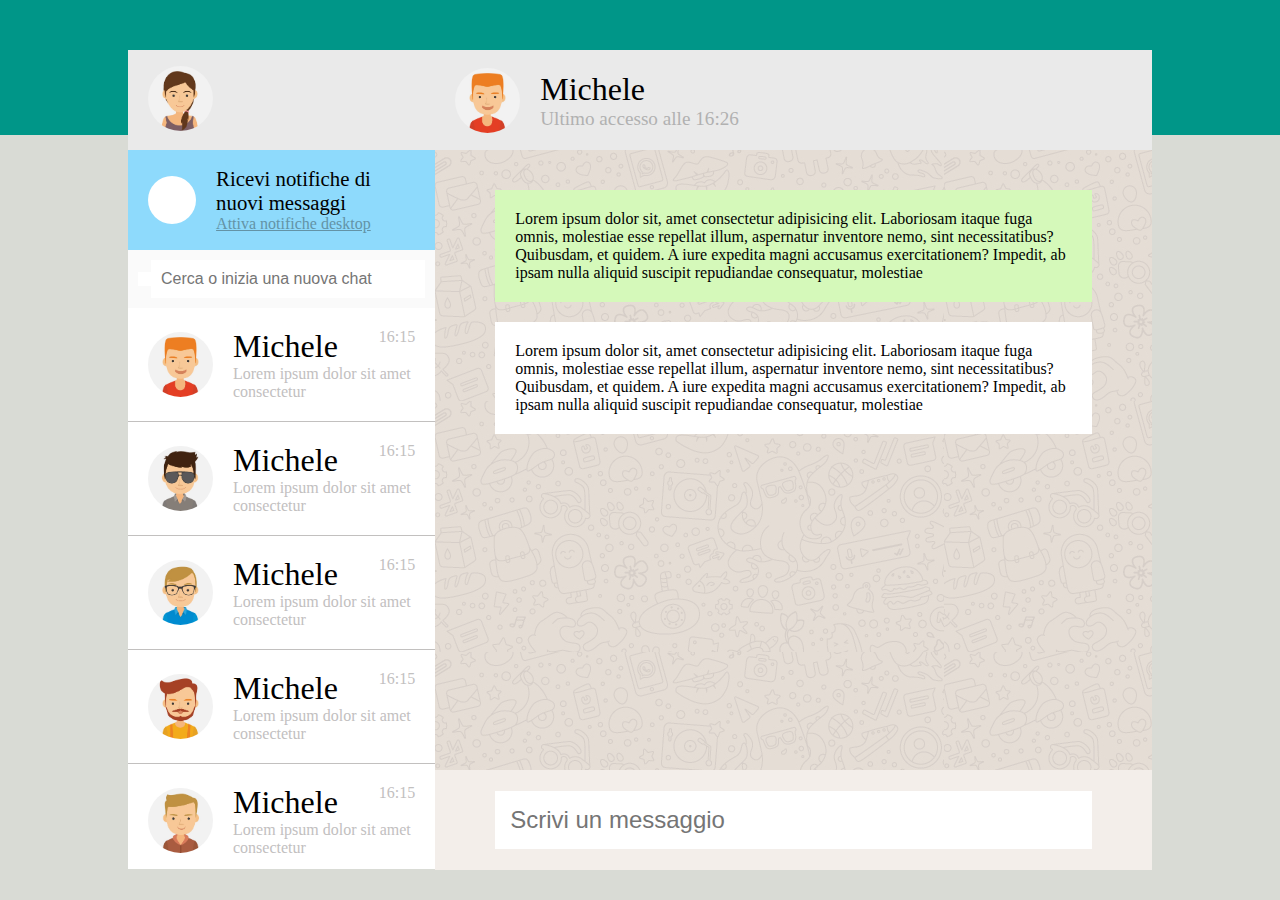
<file: index.html>
<!DOCTYPE html>
<html lang="en">
<head>
  <meta charset="UTF-8">
  <meta name="viewport" content="width=device-width, initial-scale=1.0">
  <title>Boolzapp Layout</title>
  <!-- fontawwsome -->
  <link rel="stylesheet" href="https://cdnjs.cloudflare.com/ajax/libs/font-awesome/6.5.1/css/all.min.css" integrity="sha512-DTOQO9RWCH3ppGqcWaEA1BIZOC6xxalwEsw9c2QQeAIftl+Vegovlnee1c9QX4TctnWMn13TZye+giMm8e2LwA==" crossorigin="anonymous" referrerpolicy="no-referrer">
  <!-- Custum Style  -->
  <link rel="stylesheet" href="css/style.css">
  <!-- Responsive -->
  <link rel="stylesheet" href="css/responsive.css">
</head>
<body>
  <!-- Main  -->
  <main>
    <!-- Container  -->
    <div class="container">
      <!-- Left   -->
      <aside class="left">
        <header class="header-contacts flex">
          <div class="userid-profile-img">
            <img class="profile-img" src="img/avatar_io.jpg" alt="">
          </div>
          
          <div class="icons-header">
            <i class="fa-solid fa-circle-notch"></i>
            <i class="fa-solid fa-message"></i>
            <i class="fa-solid fa-ellipsis-vertical"></i>
          </div>
        </header>
        <section class="notifications flex align-items-c gap-20px">
          <i class="inline-block bell-slash fa-solid fa-bell-slash"></i>
          <div>
            <div class="text-notification">Ricevi notifiche di nuovi messaggi</div>
            <span class="text-dec-und">Attiva notifiche desktop</span>
          </div>
        </section>
        <div class="input-search-chat flex align-items-c">
          <i class="fa-solid fa-magnifying-glass"></i>
          <input aria-label="search-chat" type="text" id="search-chat" placeholder="Cerca o inizia una nuova chat">
        </div>
        <section id="chats">
          <div class="col flex align-items-c gap-20px">
            <img src="img/avatar_1.jpg" alt="" class="profile-img">
            <div class="info-profile">
              <div class="userid-name">Michele</div>
              <span>Lorem ipsum dolor sit amet consectetur</span>
              <time>16:15</time>
            </div>
          </div>
          <div class="col flex align-items-c gap-20px">
            <img src="img/avatar_2.jpg" alt="" class="profile-img">
            <div class="info-profile">
              <div class="userid-name">Michele</div>
              <span>Lorem ipsum dolor sit amet consectetur</span>
              <time>16:15</time>
            </div>
          </div>
          <div class="col flex align-items-c gap-20px">
            <img src="img/avatar_3.jpg" alt="" class="profile-img">
            <div class="info-profile">
              <div class="userid-name">Michele</div>
              <span>Lorem ipsum dolor sit amet consectetur</span>
              <time>16:15</time>
            </div>
          </div>
          <div class="col flex align-items-c gap-20px">
            <img src="img/avatar_4.jpg" alt="" class="profile-img">
            <div class="info-profile">
              <div class="userid-name">Michele</div>
              <span>Lorem ipsum dolor sit amet consectetur</span>
              <time>16:15</time>
            </div>
          </div>
          <div class="col flex align-items-c gap-20px">
            <img src="img/avatar_5.jpg" alt="" class="profile-img">
            <div class="info-profile">
              <div class="userid-name">Michele</div>
              <span>Lorem ipsum dolor sit amet consectetur</span>
              <time>16:15</time>
            </div>
          </div>
          <div class="col flex align-items-c gap-20px">
            <img src="img/avatar_6.jpg" alt="" class="profile-img">
            <div class="info-profile">
              <div class="userid-name">Michele</div>
              <span>Lorem ipsum dolor sit amet consectetur</span>
              <time>16:15</time>
            </div>
          </div>
          <div class="col flex align-items-c gap-20px">
            <img src="img/avatar_7.jpg" alt="" class="profile-img">
            <div class="info-profile">
              <div class="userid-name">Michele</div>
              <span>Lorem ipsum dolor sit amet consectetur</span>
              <time>16:15</time>
            </div>
          </div>
          <div class="col flex align-items-c gap-20px">
            <img src="img/avatar_8.jpg" alt="" class="profile-img">
            <div class="info-profile">
              <div class="userid-name">Michele</div>
              <span>Lorem ipsum dolor sit amet consectetur</span>
              <time>16:15</time>
            </div>
          </div>

          <div class="col flex align-items-c gap-20px">
            <img src="img/avatar_1.jpg" alt="" class="profile-img">
            <div class="info-profile">
              <div class="userid-name">Michele</div>
              <span>Lorem ipsum dolor sit amet consectetur</span>
              <time>16:15</time>
            </div>
          </div>
          <div class="col flex align-items-c gap-20px">
            <img src="img/avatar_2.jpg" alt="" class="profile-img">
            <div class="info-profile">
              <div class="userid-name">Michele</div>
              <span>Lorem ipsum dolor sit amet consectetur</span>
              <time>16:15</time>
            </div>
          </div>
          <div class="col flex align-items-c gap-20px">
            <img src="img/avatar_3.jpg" alt="" class="profile-img">
            <div class="info-profile">
              <div class="userid-name">Michele</div>
              <span>Lorem ipsum dolor sit amet consectetur</span>
              <time>16:15</time>
            </div>
          </div>
          <div class="col flex align-items-c gap-20px">
            <img src="img/avatar_4.jpg" alt="" class="profile-img">
            <div class="info-profile">
              <div class="userid-name">Michele</div>
              <span>Lorem ipsum dolor sit amet consectetur</span>
              <time>16:15</time>
            </div>
          </div>
          <div class="col flex align-items-c gap-20px">
            <img src="img/avatar_5.jpg" alt="" class="profile-img">
            <div class="info-profile">
              <div class="userid-name">Michele</div>
              <span>Lorem ipsum dolor sit amet consectetur</span>
              <time>16:15</time>
            </div>
          </div>
          <div class="col flex align-items-c gap-20px">
            <img src="img/avatar_6.jpg" alt="" class="profile-img">
            <div class="info-profile">
              <div class="userid-name">Michele</div>
              <span>Lorem ipsum dolor sit amet consectetur</span>
              <time>16:15</time>
            </div>
          </div>
          <div class="col flex align-items-c gap-20px">
            <img src="img/avatar_7.jpg" alt="" class="profile-img">
            <div class="info-profile">
              <div class="userid-name">Michele</div>
              <span>Lorem ipsum dolor sit amet consectetur</span>
              <time>16:15</time>
            </div>
          </div>
          <div class="col flex align-items-c gap-20px">
            <img src="img/avatar_8.jpg" alt="" class="profile-img">
            <div class="info-profile">
              <div class="userid-name">Michele</div>
              <span>Lorem ipsum dolor sit amet consectetur</span>
              <time>16:15</time>
            </div>
          </div>
        </section>
      </aside>
      <!-- /Left   -->

      <!-- Right  -->
      <div class="right">
        <header class="header-messages flex">
          <div class="user-description flex gap-20px">
            <img class="profile-img" src="img/avatar_1.jpg" alt="">
            <div>
              <div class="userid-name">Michele</div>
              <time>Ultimo accesso alle 16:26</time>
            </div>
            
          </div>
          <div class="icons-header">
            <i class="fa-solid fa-magnifying-glass"></i>
            <i class="fa-solid fa-paperclip"></i>
            <i class="fa-solid fa-ellipsis-vertical"></i>
          </div>
        </header>
        <!-- Main chat  -->
        <div class="main-chat">
          <div class="flex justyfi-con-e">
            <span class="inline-block message message-sent">Lorem ipsum dolor sit, amet consectetur adipisicing elit. Laboriosam itaque fuga omnis, molestiae esse repellat illum, aspernatur inventore nemo, sint necessitatibus? Quibusdam, et quidem. A iure expedita magni accusamus exercitationem?
            Impedit, ab ipsam nulla aliquid suscipit repudiandae consequatur, molestiae </span>
          </div>
          
          <div>
            <span class="inline-block message message-received">Lorem ipsum dolor sit, amet consectetur adipisicing elit. Laboriosam itaque fuga omnis, molestiae esse repellat illum, aspernatur inventore nemo, sint necessitatibus? Quibusdam, et quidem. A iure expedita magni accusamus exercitationem?
            Impedit, ab ipsam nulla aliquid suscipit repudiandae consequatur, molestiae </span>
          </div>
          
        </div>
        <!-- /Main chat  -->


        <!-- Footer  -->
        <footer>
          <form action="" class="flex space-between align-items-c">
            <button><i class="fa-regular fa-face-smile"></i></button>

            <input aria-label="Scrivi un messaggio" type="text" placeholder="Scrivi un messaggio">

            <i class="footer-microphone fa-solid fa-microphone"></i>
          </form>
        </footer>
        <!-- /Footer  -->
      </div>
      <!-- /Right  -->
    </div>
    <!-- /Container  -->
  </main>
  <!-- /Main  -->
  
</body>
</html>
</file>
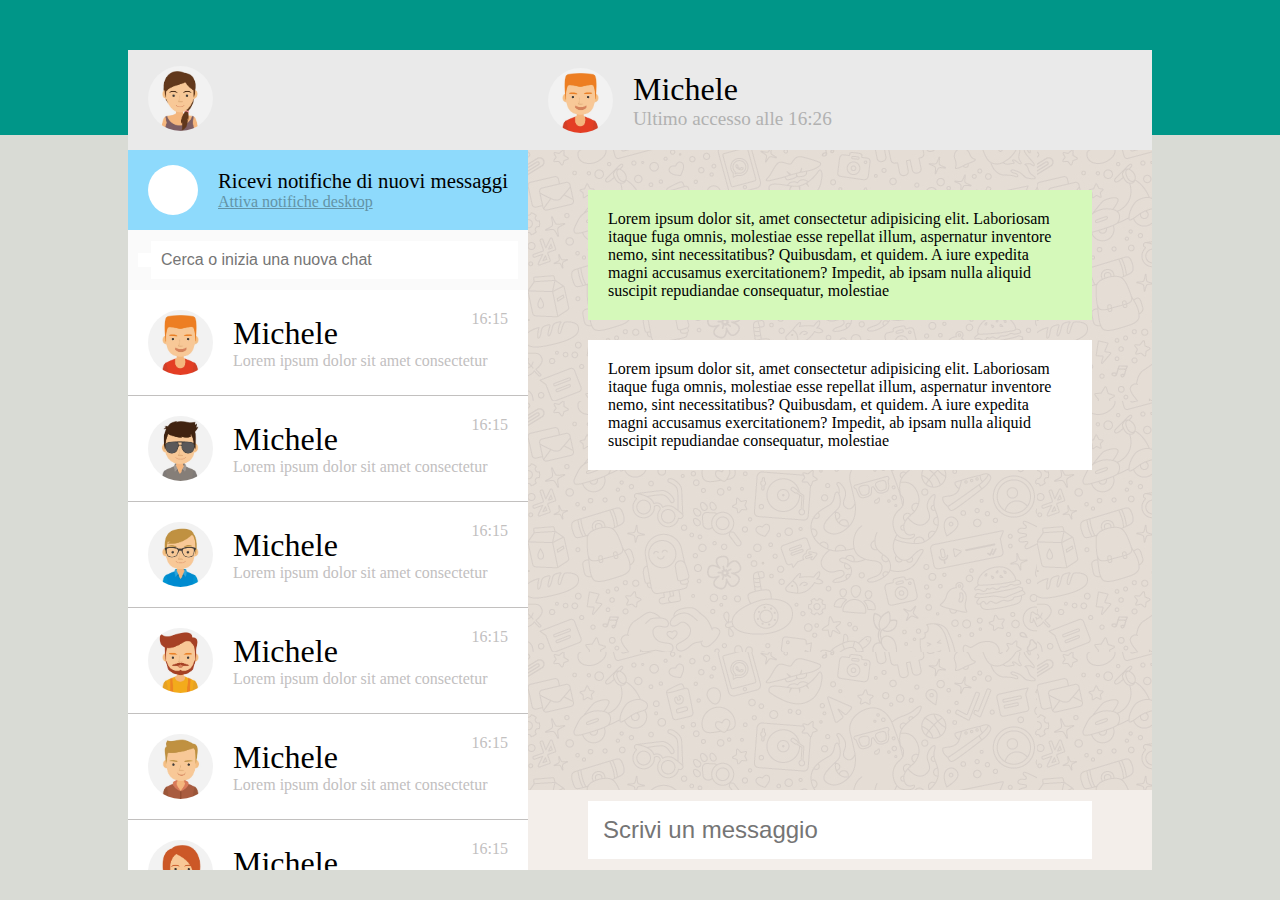
<file: Decktop-first/index.html>
<!DOCTYPE html>
<html lang="en">
<head>
  <meta charset="UTF-8">
  <meta name="viewport" content="width=device-width, initial-scale=1.0">
  <title>Boolzapp Layout</title>
  <!-- fontawwsome -->
  <link rel="stylesheet" href="https://cdnjs.cloudflare.com/ajax/libs/font-awesome/6.5.1/css/all.min.css" integrity="sha512-DTOQO9RWCH3ppGqcWaEA1BIZOC6xxalwEsw9c2QQeAIftl+Vegovlnee1c9QX4TctnWMn13TZye+giMm8e2LwA==" crossorigin="anonymous" referrerpolicy="no-referrer">
  <!-- Custum Style  -->
  <link rel="stylesheet" href="css/style.css">
  <!-- Responsive -->
  <link rel="stylesheet" href="css/responsive.css">
</head>
<body>
  <!-- Main  -->
  <main>
    <!-- Container  -->
    <div class="container">
      <!-- Left   -->
      <aside class="left">
        <!-- Header contatas  -->
        <header class="header-contacts flex">
          <div class="userid-profile-img">
            <img class="profile-img" src="img/avatar_io.jpg" alt="">
          </div>
          
          <div class="icons-header">
            <i class="fa-solid fa-circle-notch"></i>
            <i class="fa-solid fa-message"></i>
            <i class="fa-solid fa-ellipsis-vertical"></i>
          </div>
        </header>
        <!-- /Header contatas  -->

        <!-- notifications  -->
        <section class="notifications flex align-items-c gap-20px">
          <i class="inline-block bell-slash fa-solid fa-bell-slash"></i>
          <div>
            <div class="text-notification">Ricevi notifiche di nuovi messaggi</div>
            <span class="text-dec-und">Attiva notifiche desktop</span>
          </div>
        </section>
        <!-- /notifications  -->

        <!-- Seach  -->
        <div class="input-search-chat flex align-items-c">
          <i class="fa-solid fa-magnifying-glass"></i>
          <input aria-label="search-chat" type="text" id="search-chat" placeholder="Cerca o inizia una nuova chat">
        </div>
        <!-- /Seach  -->

        <!-- Chats  -->
        <section id="chats">
          <div class="col flex align-items-c gap-20px">
            <img src="img/avatar_1.jpg" alt="" class="profile-img">
            <div class="info-profile">
              <div class="userid-name">Michele</div>
              <span>Lorem ipsum dolor sit amet consectetur</span>
              <time>16:15</time>
            </div>
          </div>
          <div class="col flex align-items-c gap-20px">
            <img src="img/avatar_2.jpg" alt="" class="profile-img">
            <div class="info-profile">
              <div class="userid-name">Michele</div>
              <span>Lorem ipsum dolor sit amet consectetur</span>
              <time>16:15</time>
            </div>
          </div>
          <div class="col flex align-items-c gap-20px">
            <img src="img/avatar_3.jpg" alt="" class="profile-img">
            <div class="info-profile">
              <div class="userid-name">Michele</div>
              <span>Lorem ipsum dolor sit amet consectetur</span>
              <time>16:15</time>
            </div>
          </div>
          <div class="col flex align-items-c gap-20px">
            <img src="img/avatar_4.jpg" alt="" class="profile-img">
            <div class="info-profile">
              <div class="userid-name">Michele</div>
              <span>Lorem ipsum dolor sit amet consectetur</span>
              <time>16:15</time>
            </div>
          </div>
          <div class="col flex align-items-c gap-20px">
            <img src="img/avatar_5.jpg" alt="" class="profile-img">
            <div class="info-profile">
              <div class="userid-name">Michele</div>
              <span>Lorem ipsum dolor sit amet consectetur</span>
              <time>16:15</time>
            </div>
          </div>
          <div class="col flex align-items-c gap-20px">
            <img src="img/avatar_6.jpg" alt="" class="profile-img">
            <div class="info-profile">
              <div class="userid-name">Michele</div>
              <span>Lorem ipsum dolor sit amet consectetur</span>
              <time>16:15</time>
            </div>
          </div>
          <div class="col flex align-items-c gap-20px">
            <img src="img/avatar_7.jpg" alt="" class="profile-img">
            <div class="info-profile">
              <div class="userid-name">Michele</div>
              <span>Lorem ipsum dolor sit amet consectetur</span>
              <time>16:15</time>
            </div>
          </div>
          <div class="col flex align-items-c gap-20px">
            <img src="img/avatar_8.jpg" alt="" class="profile-img">
            <div class="info-profile">
              <div class="userid-name">Michele</div>
              <span>Lorem ipsum dolor sit amet consectetur</span>
              <time>16:15</time>
            </div>
          </div>

          <div class="col flex align-items-c gap-20px">
            <img src="img/avatar_1.jpg" alt="" class="profile-img">
            <div class="info-profile">
              <div class="userid-name">Michele</div>
              <span>Lorem ipsum dolor sit amet consectetur</span>
              <time>16:15</time>
            </div>
          </div>
          <div class="col flex align-items-c gap-20px">
            <img src="img/avatar_2.jpg" alt="" class="profile-img">
            <div class="info-profile">
              <div class="userid-name">Michele</div>
              <span>Lorem ipsum dolor sit amet consectetur</span>
              <time>16:15</time>
            </div>
          </div>
          <div class="col flex align-items-c gap-20px">
            <img src="img/avatar_3.jpg" alt="" class="profile-img">
            <div class="info-profile">
              <div class="userid-name">Michele</div>
              <span>Lorem ipsum dolor sit amet consectetur</span>
              <time>16:15</time>
            </div>
          </div>
          <div class="col flex align-items-c gap-20px">
            <img src="img/avatar_4.jpg" alt="" class="profile-img">
            <div class="info-profile">
              <div class="userid-name">Michele</div>
              <span>Lorem ipsum dolor sit amet consectetur</span>
              <time>16:15</time>
            </div>
          </div>
          <div class="col flex align-items-c gap-20px">
            <img src="img/avatar_5.jpg" alt="" class="profile-img">
            <div class="info-profile">
              <div class="userid-name">Michele</div>
              <span>Lorem ipsum dolor sit amet consectetur</span>
              <time>16:15</time>
            </div>
          </div>
          <div class="col flex align-items-c gap-20px">
            <img src="img/avatar_6.jpg" alt="" class="profile-img">
            <div class="info-profile">
              <div class="userid-name">Michele</div>
              <span>Lorem ipsum dolor sit amet consectetur</span>
              <time>16:15</time>
            </div>
          </div>
          <div class="col flex align-items-c gap-20px">
            <img src="img/avatar_7.jpg" alt="" class="profile-img">
            <div class="info-profile">
              <div class="userid-name">Michele</div>
              <span>Lorem ipsum dolor sit amet consectetur</span>
              <time>16:15</time>
            </div>
          </div>
          <div class="col flex align-items-c gap-20px">
            <img src="img/avatar_8.jpg" alt="" class="profile-img">
            <div class="info-profile">
              <div class="userid-name">Michele</div>
              <span>Lorem ipsum dolor sit amet consectetur</span>
              <time>16:15</time>
            </div>
          </div>
        </section>
        <!-- Chats  -->
      </aside>
      <!-- /Left   -->

      <!-- Right  -->
      <div class="right">
        <header class="header-messages flex">
          <div class="user-description flex gap-20px">
            <img class="profile-img" src="img/avatar_1.jpg" alt="">
            <div>
              <div class="userid-name">Michele</div>
              <time>Ultimo accesso alle 16:26</time>
            </div>
            
          </div>
          <div class="icons-header">
            <i class="fa-solid fa-magnifying-glass"></i>
            <i class="fa-solid fa-paperclip"></i>
            <i class="fa-solid fa-ellipsis-vertical"></i>
          </div>
        </header>
        <!-- Main chat  -->
        <div class="main-chat">
          <div class="flex justyfi-con-e">
            <span class="inline-block message message-sent">Lorem ipsum dolor sit, amet consectetur adipisicing elit. Laboriosam itaque fuga omnis, molestiae esse repellat illum, aspernatur inventore nemo, sint necessitatibus? Quibusdam, et quidem. A iure expedita magni accusamus exercitationem?
            Impedit, ab ipsam nulla aliquid suscipit repudiandae consequatur, molestiae </span>
          </div>
          
          <div>
            <span class="inline-block message message-received">Lorem ipsum dolor sit, amet consectetur adipisicing elit. Laboriosam itaque fuga omnis, molestiae esse repellat illum, aspernatur inventore nemo, sint necessitatibus? Quibusdam, et quidem. A iure expedita magni accusamus exercitationem?
            Impedit, ab ipsam nulla aliquid suscipit repudiandae consequatur, molestiae </span>
          </div>
          
        </div>
        <!-- /Main chat  -->


        <!-- Footer  -->
        <footer>
          <form action="" class="flex space-between align-items-c">
            <button><i class="fa-regular fa-face-smile"></i></button>

            <input aria-label="Scrivi un messaggio" type="text" placeholder="Scrivi un messaggio">

            <i class="footer-microphone fa-solid fa-microphone"></i>
          </form>
        </footer>
        <!-- /Footer  -->
      </div>
      <!-- /Right  -->
    </div>
    <!-- /Container  -->
  </main>
  <!-- /Main  -->
  
</body>
</html>
</file>
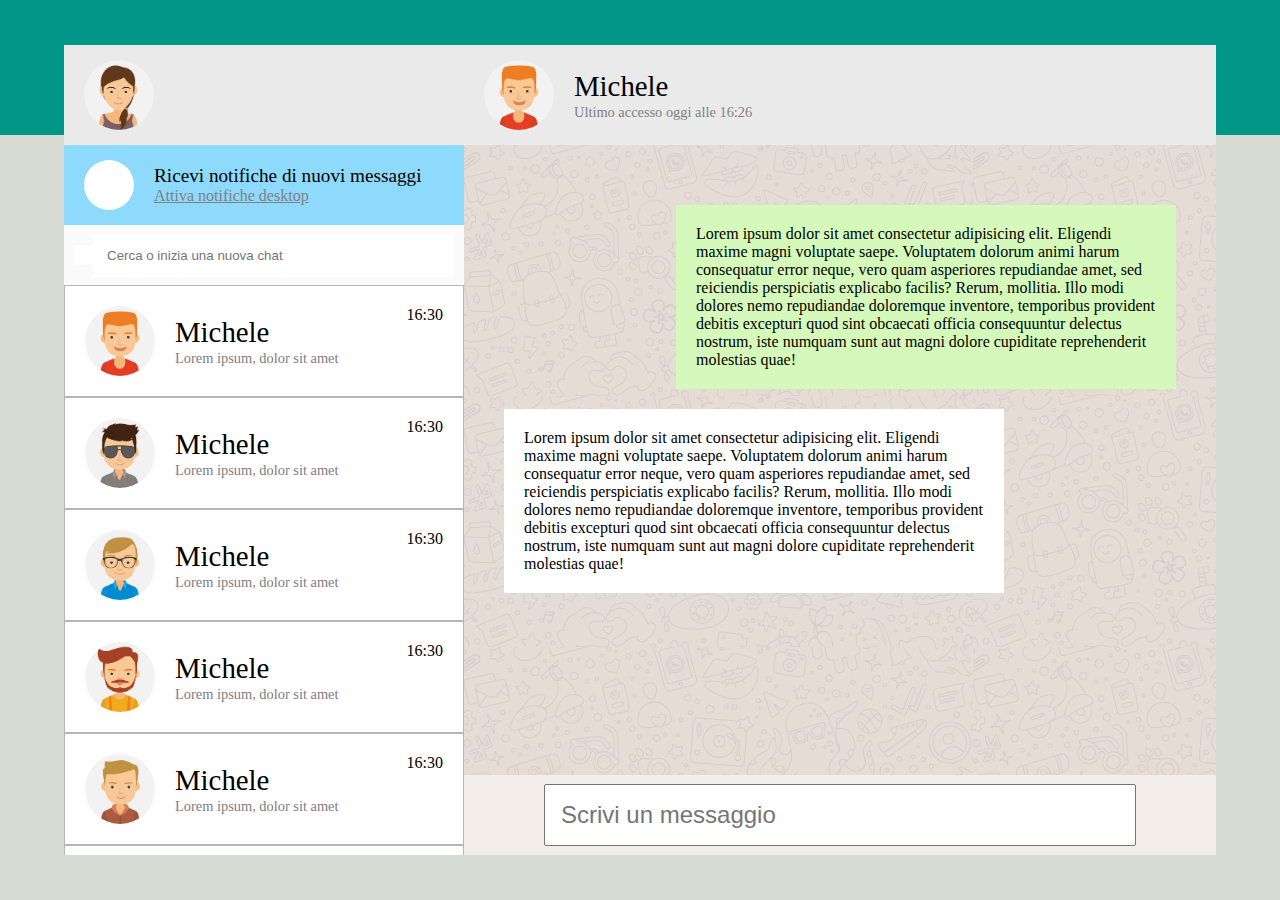
<file: mobile-first/index.html>
<!DOCTYPE html>
<html lang="en">
<head>
  <meta charset="UTF-8">
  <meta name="viewport" content="width=device-width, initial-scale=1.0">
  <title>Boolzapp Layout</title>
  <!-- fontawwsome -->
  <link rel="stylesheet" href="https://cdnjs.cloudflare.com/ajax/libs/font-awesome/6.5.1/css/all.min.css" integrity="sha512-DTOQO9RWCH3ppGqcWaEA1BIZOC6xxalwEsw9c2QQeAIftl+Vegovlnee1c9QX4TctnWMn13TZye+giMm8e2LwA==" crossorigin="anonymous" referrerpolicy="no-referrer">
  <!-- Custum Style  -->
  <link rel="stylesheet" href="css/style.css">
  <!-- Responsive -->
  <link rel="stylesheet" href="css/responsive.css">
</head>
<body>
  <div class="wrapper">
    <div class="app-container flex">
      <!-- Left Col  -->
      <div class="left-col flex-column">
        <!-- Header  -->
        <header class="header-col flex space-between align-ite-c gap-20px">
          <img class="profile-img" src="img/avatar_io.jpg" alt="">

          <div class="icon-header flex align-ite-c  gap-20px">
            <i class="fa-solid fa-circle-notch"></i>
            <i class="fa-solid fa-message"></i>
            <i class="fa-solid fa-ellipsis-vertical"></i>
          </div>
        </header>
        <!-- /Header  -->

        <!-- Notification  -->
        <div class="notification align-ite-c gap-20px">
          <i class="inline-block bell-slash fa-solid fa-bell-slash"></i>
          <div>
            <div class="text-notification">Ricevi notifiche di nuovi messaggi</div>
            <span class="text-dec-und">Attiva notifiche desktop</span>
          </div>
        </div>
        <!-- /Notification  -->

        <!-- Seach -->
        <div class="seach align-ite-c">
          <i class="fa-solid fa-magnifying-glass"></i>
          <input aria-label="search-chat" type="text" id="search-chat" placeholder="Cerca o inizia una nuova chat">
        </div>
        <!-- /Seach -->

        <!-- Contats-chat -->
        <div class="contats-chat">
          <div class="chat flex align-ite-c gap-20px">
            <img class="profile-img" src="img/avatar_1.jpg" alt="">
            <div class="chat-description">
              <div class="userid-name">Michele</div>
              <span>Lorem ipsum, dolor sit amet</span>
              <time>16:30</time>
            </div>
          </div>
          <div class="chat flex align-ite-c gap-20px">
            <img class="profile-img" src="img/avatar_2.jpg" alt="">
            <div class="chat-description">
              <div class="userid-name">Michele</div>
              <span>Lorem ipsum, dolor sit amet</span>
              <time>16:30</time>
            </div>
          </div>
          <div class="chat flex align-ite-c gap-20px">
            <img class="profile-img" src="img/avatar_3.jpg" alt="">
            <div class="chat-description">
              <div class="userid-name">Michele</div>
              <span>Lorem ipsum, dolor sit amet</span>
              <time>16:30</time>
            </div>
          </div>
          <div class="chat flex align-ite-c gap-20px">
            <img class="profile-img" src="img/avatar_4.jpg" alt="">
            <div class="chat-description">
              <div class="userid-name">Michele</div>
              <span>Lorem ipsum, dolor sit amet</span>
              <time>16:30</time>
            </div>
          </div>
          <div class="chat flex align-ite-c gap-20px">
            <img class="profile-img" src="img/avatar_5.jpg" alt="">
            <div class="chat-description">
              <div class="userid-name">Michele</div>
              <span>Lorem ipsum, dolor sit amet</span>
              <time>16:30</time>
            </div>
          </div>
          <div class="chat flex align-ite-c gap-20px">
            <img class="profile-img" src="img/avatar_6.jpg" alt="">
            <div class="chat-description">
              <div class="userid-name">Michele</div>
              <span>Lorem ipsum, dolor sit amet</span>
              <time>16:30</time>
            </div>
          </div>
          <div class="chat flex align-ite-c gap-20px">
            <img class="profile-img" src="img/avatar_7.jpg" alt="">
            <div class="chat-description">
              <div class="userid-name">Michele</div>
              <span>Lorem ipsum, dolor sit amet</span>
              <time>16:30</time>
            </div>
          </div>
          <div class="chat flex align-ite-c gap-20px">
            <img class="profile-img" src="img/avatar_8.jpg" alt="">
            <div class="chat-description">
              <div class="userid-name">Michele</div>
              <span>Lorem ipsum, dolor sit amet</span>
              <time>16:30</time>
            </div>
          </div>

          <div class="chat flex align-ite-c gap-20px">
            <img class="profile-img" src="img/avatar_1.jpg" alt="">
            <div class="chat-description">
              <div class="userid-name">Michele</div>
              <span>Lorem ipsum, dolor sit amet</span>
              <time>16:30</time>
            </div>
          </div>
          <div class="chat flex align-ite-c gap-20px">
            <img class="profile-img" src="img/avatar_2.jpg" alt="">
            <div class="chat-description">
              <div class="userid-name">Michele</div>
              <span>Lorem ipsum, dolor sit amet</span>
              <time>16:30</time>
            </div>
          </div>
          <div class="chat flex align-ite-c gap-20px">
            <img class="profile-img" src="img/avatar_3.jpg" alt="">
            <div class="chat-description">
              <div class="userid-name">Michele</div>
              <span>Lorem ipsum, dolor sit amet</span>
              <time>16:30</time>
            </div>
          </div>
          <div class="chat flex align-ite-c gap-20px">
            <img class="profile-img" src="img/avatar_4.jpg" alt="">
            <div class="chat-description">
              <div class="userid-name">Michele</div>
              <span>Lorem ipsum, dolor sit amet</span>
              <time>16:30</time>
            </div>
          </div>
          <div class="chat flex align-ite-c gap-20px">
            <img class="profile-img" src="img/avatar_5.jpg" alt="">
            <div class="chat-description">
              <div class="userid-name">Michele</div>
              <span>Lorem ipsum, dolor sit amet</span>
              <time>16:30</time>
            </div>
          </div>
          <div class="chat flex align-ite-c gap-20px">
            <img class="profile-img" src="img/avatar_6.jpg" alt="">
            <div class="chat-description">
              <div class="userid-name">Michele</div>
              <span>Lorem ipsum, dolor sit amet</span>
              <time>16:30</time>
            </div>
          </div>
          <div class="chat flex align-ite-c gap-20px">
            <img class="profile-img" src="img/avatar_7.jpg" alt="">
            <div class="chat-description">
              <div class="userid-name">Michele</div>
              <span>Lorem ipsum, dolor sit amet</span>
              <time>16:30</time>
            </div>
          </div>
          <div class="chat flex align-ite-c gap-20px">
            <img class="profile-img" src="img/avatar_8.jpg" alt="">
            <div class="chat-description">
              <div class="userid-name">Michele</div>
              <span>Lorem ipsum, dolor sit amet</span>
              <time>16:30</time>
            </div>
          </div>
        </div>
        <!-- /Contats-chat -->

      </div>
      <!-- /Left Col  -->

      <!-- Right Col  -->
      <div class="right-col flex-column">
        <!-- Header  -->
        <header class="header-col flex space-between">
          <div class="info-profile flex align-ite-c gap-20px">
            <img class="profile-img" src="img/avatar_1.jpg" alt="">
            <div class="description-profile">
              <div class="userid-name">Michele</div>
              <time>Ultimo accesso oggi alle 16:26</time>
            </div>
          </div>
          <div class="icon-header flex align-ite-c  gap-20px">
            <i class="fa-solid fa-magnifying-glass"></i>
            <i class="fa-solid fa-paperclip"></i>
            <i class="fa-solid fa-ellipsis-vertical"></i>
          </div>
        </header>
        <!-- /Header  -->

        <!-- Main  -->
        <main class="main-col">
          <div class="message message-send">
            <div class="container-message">
              <p>Lorem ipsum dolor sit amet consectetur adipisicing elit. Eligendi maxime magni voluptate saepe. Voluptatem dolorum animi harum consequatur error neque, vero quam asperiores repudiandae amet, sed reiciendis perspiciatis explicabo facilis?
                Rerum, mollitia. Illo modi dolores nemo repudiandae doloremque inventore, temporibus provident debitis excepturi quod sint obcaecati officia consequuntur delectus nostrum, iste numquam sunt aut magni dolore cupiditate reprehenderit molestias quae!</p>
              <div class="hover-message">
                <span class="inline-block">Info messaggio</span>
                <span class="inline-block">Cancella messaggio</span>
              </div>
            </div>
           

          </div>
          <div class="message message-received">
            <p>Lorem ipsum dolor sit amet consectetur adipisicing elit. Eligendi maxime magni voluptate saepe. Voluptatem dolorum animi harum consequatur error neque, vero quam asperiores repudiandae amet, sed reiciendis perspiciatis explicabo facilis?
            Rerum, mollitia. Illo modi dolores nemo repudiandae doloremque inventore, temporibus provident debitis excepturi quod sint obcaecati officia consequuntur delectus nostrum, iste numquam sunt aut magni dolore cupiditate reprehenderit molestias quae!</p>
          </div>
        </main>
        <!-- /Main  -->

        <!-- Footer  -->
        <footer class="footer-col">
          <form action="" class="flex align-ite-c">
            <button><i class="fa-regular fa-face-smile"></i></button>

            <input aria-label="Scrivi un messaggio" type="text" placeholder="Scrivi un messaggio">

            <button><i class="footer-microphone fa-solid fa-microphone"></i></button>
          </form>
        </footer>
        <!-- /Footer  -->
      </div>
      <!-- /Right Col  -->

    </div>
  </div>
</body>
</html>
</file>
<file: css/responsive.css>
@media screen and (max-width: 991px) {
  /* Layout  */
  main {
    padding: 0;
  }

  .container {
    width: 100%;
    height: 100%;
  }

  /* Left  */
  .left {
    width: 10%;
  }

  .header-contacts .icons-header,
  section.notifications,
  .input-search-chat,
  .info-profile, 
  footer form button,
  .footer-microphone {
    display: none;
  }

  #chats {
    height: 100%;
  }

  /* Right  */
  .right {
    width: 90%;
  }

  .message {
    max-width: 500px;
  }
}

@media screen and (max-width: 767px) {
  .left {
    width: 0;
  }

  .right {
    width: 100%;
  }

  .message {
    max-width: 400px;
  }
}
  
  footer form i {
    font-size: 2.5rem;
    color: #B1B1B1;
  }
}
</file>
<file: Decktop-first/css/responsive.css>
@media screen and (max-width: 991px) {
  :root {
    --left-col-widht: 100px;
  }

  /* Layout  */
  main {
    padding: 0;
  }

  .container {
    width: 100%;
    height: 100%;
  }

  /* Left  */
  .left {
    width: var(--left-col-widht);
  }

  .header-contacts .icons-header,
  section.notifications,
  .input-search-chat,
  .info-profile, 
  footer form button,
  .footer-microphone {
    display: none;
  }

  #chats {
    height: 100%;
  }

  /* Right  */
  .right {
    width: 90%;
  }

  .message {
    max-width: 500px;
  }
}

@media screen and (max-width: 767px) {
  .left {
    width: 0;
  }

  .right {
    width: 100%;
  }

  .message {
    max-width: 400px;
  }
  
  footer form i {
    font-size: 2.5rem;
    color: #B1B1B1;
  }
}
</file>
<file: mobile-first/css/responsive.css>
@media screen and (min-width: 768px) {
  :root {
    --left-col-widht: 100px;
  }

  .footer-col button {
    display: block;
  }
}

@media screen and (min-width: 992px) {
  :root {
    --left-col-widht: 400px;
  }

  .wrapper {
    display: flex;
    justify-content: center;
    align-items: center;
  }

  .app-container {
    width: 90%;
    max-width: 1800px;
    height: 90%;
  }

  /* Left Col  */
  /* Header  */
  .left-col .icon-header {
    display: flex;
    align-items: center;
  }
  .notification,
  .seach,
  .chat-description  {
    display: block;
  }

  .notification,
  .seach {
    display: flex;
  }

  /* Right Col  */
  .main-col .message p {
    max-width: 500px;
  }
}

@media screen and (min-width: 1444px) {
  /* Right Col  */
  /* .main-col .message p {
    max-width: 800px;
  } */
}
</file>
<file: css/style.css>
/* Decktop firt  */
:root {
  --footer-height: 100px;
  --header-height: 100px
}

/* Reset  */
* {
  margin: 0;
  padding: 0;
  box-sizing: border-box;
}

img {
  max-width: 100%;
}

/* Common  */
/* Layout */
main {
  width: 100%;
  height: 100vh;
  padding: 50px 0 30px;
  /* debug */
  background: linear-gradient(
    to bottom,
    #009688 0%,
    #009688 15%,
    #D9DBD5 15%,
    #D9DBD5 100%
  );
}

.container {
  width: 80%;
  height: 100%;
  margin: 0 auto;
  display: flex;
}

.left {
  width: 30%;
}

.right {
  width: 70%;
}

/* #Utilities  */
.flex {
  display: flex;
}

.justyfi-cont-c {
  justify-content: center;
}

.justyfi-con-e {
  justify-content: end;
}

.space-between {
  justify-content: space-between;
}

.align-items-c {
  align-items: center;
}



.gap-20px {
  gap: 20px;
}

.text-dec-und {
  text-decoration: underline;
}

.inline-block {
  display: inline-block;
}

.profile-img {
  width: 65px;
  aspect-ratio: 1;
  object-fit: cover;
  border-radius: 50%;
}

.message {
  max-width: 600px;
  padding: 20px;
  margin-bottom: 20px;
}

.message-sent {
  background-color: #D5F9BA;
}

.message-received {
  background-color: #FFFFFF;
}



/* Main  */

/* Left  */
/* Header  */
.header-contacts,
.header-messages {
  height: var(--header-height);
  display: flex;
  justify-content: space-between;
  align-items: center;
  padding: 0 20px;
  background-color: #EAEAEA;
}

.header-contacts .icons-header > i,
.header-messages .icons-header > i {
  font-size: 2rem;
  color: #B1B1B1;
  margin-left: 20px;
}

.notifications {
  height: var(--header-height);
  padding: 0 20px;
  background-color: #8EDAFC;
}

.bell-slash {
  font-size: 2.5rem;
  background-color: white;
  color: #8EDAFC;
  width: 70px;
  aspect-ratio: 1;
  border-radius: 50%;
  line-height: 70px;
  text-align: center;
}

.notifications .text-notification {
  font-size: 1.3rem;
}

.notifications .text-notification + span {
  color: #6393A6;
}

.input-search-chat {
  background-color: #FAFAFA;
  padding: 10px;
}

.input-search-chat > i {
  font-size: 1.5rem;
  color: #B1B1B1;
  background-color: white;
  padding: 7px;
}

.input-search-chat > input {
  flex-grow: 1;
  font-size: 1rem;
  padding: 10px;
  border: none;
  background-color: white;
  margin-left: -1px;
}

#chats {
  overflow-y: auto;
  height: calc(100% - 259px);
}

.col {
  position: relative;
  background-color: white;
  padding: 20px;
  border-bottom: 1px solid #C2C0BF;
}

.info-profile time {
  position: absolute;
  top: 20px;
  right: 20px;
  color: #C2C0BF;
}

#chats .info-profile span {
  color: #C2C0BF;
}



/* Right  */
.user-description.flex {
  align-items: center;
}

.userid-name {
  font-size: 2rem;
}

.header-messages .userid-name + time {
  font-size: 1.2rem;
  color: #B1B1B1;
}

.main-chat {
  overflow-y: auto;
  height: calc(100% - (var(--header-height) + var(--footer-height)));
  background-image: url(../img/mine.jpg);
  padding: 40px 60px;
}


/* Footer  */
footer {
  /* debug */
  height: var(--footer-height);
  background-color: #F3EEEA;
  padding: 0 20px;
}

form {
  height: 100%;
  gap: 40px;
}

footer form button {
  background-color: transparent;
  border: none;
}

footer form i {
  font-size: 2.5rem;
  color: #B1B1B1;
}

footer form input {
  flex-grow: 1;
  font-size: 1.5rem;
  padding: 15px;
  border: none;
}
</file>
<file: Decktop-first/css/style.css>
/* Decktop first  */
:root {
  --left-col-widht: 400px;
  --footer-height: 80px;
  --header-height: 100px;
  --notification: 80px;
  --seach: 60px;
}

/* Reset  */
* {
  margin: 0;
  padding: 0;
  box-sizing: border-box;
}

img {
  max-width: 100%;
}

/* Common  */
/* Layout */
main {
  width: 100%;
  height: 100vh;
  padding: 50px 0 30px;
  /* debug */
  /* background-image*/
  background: linear-gradient(
    to bottom,
    #009688 0%,
    #009688 15%,
    #D9DBD5 15%,
    #D9DBD5 100%
  );
}

.container {
  width: 80%;
  height: 100%;
  margin: 0 auto;
  display: flex;
}

.left {
  width: var(--left-col-widht);
}

.right {
  width: calc(100% - var(--left-col-widht));
}

/* #Utilities  */
.flex {
  display: flex;
}

.justyfi-cont-c {
  justify-content: center;
}

.justyfi-con-e {
  justify-content: end;
}

.space-between {
  justify-content: space-between;
}

.align-items-c {
  align-items: center;
}

.gap-20px {
  gap: 20px;
}

.text-dec-und {
  text-decoration: underline;
}

.inline-block {
  display: inline-block;
}

.profile-img {
  width: 65px;
  aspect-ratio: 1;
  object-fit: cover;
  border-radius: 50%;
}

.message {
  max-width: 600px;
  padding: 20px;
  margin-bottom: 20px;
}

.message-sent {
  background-color: #D5F9BA;
}

.message-received {
  background-color: #FFFFFF;
}

/* Main  */
/* Left  */
/* Header  */
.header-contacts,
.header-messages {
  height: var(--header-height);
  display: flex;
  justify-content: space-between;
  align-items: center;
  padding: 0 20px;
  background-color: #EAEAEA;
}

.header-contacts .icons-header > i,
.header-messages .icons-header > i {
  font-size: 2rem;
  color: #B1B1B1;
  margin-left: 20px;
}

/* Notifications  */
.notifications {
  height: var(--notification);
  padding: 0 20px;
  background-color: #8EDAFC;
}

.bell-slash {
  font-size: 2rem;
  background-color: white;
  color: #8EDAFC;
  width: 50px;
  height: 50px;
  border-radius: 50%;
  line-height: 50px;
  text-align: center;
}

.notifications .text-notification {
  font-size: 1.3rem;
}

.notifications .text-notification + span {
  color: #6393A6;
}

/* Seach  */
.input-search-chat {
  height: var(--seach);
  background-color: #FAFAFA;
  padding: 10px;
}

.input-search-chat > i {
  font-size: 1.5rem;
  color: #B1B1B1;
  background-color: white;
  padding: 7px;
}

.input-search-chat > input {
  flex-grow: 1;
  font-size: 1rem;
  padding: 10px;
  border: none;
  background-color: white;
  margin-left: -1px;
}

/* Chats  */
#chats {
  overflow-y: scroll;
  height: calc(100% - var(--header-height) - var(--notification) - var(--seach));
}

.col {
  position: relative;
  background-color: white;
  padding: 20px;
  border-bottom: 1px solid #C2C0BF;
  transition: background-color 0.15s;
}

.col:hover {
  background-color: rgb(222, 222, 222);
  cursor: pointer;
}

.info-profile time {
  position: absolute;
  top: 20px;
  right: 20px;
  color: #C2C0BF;
}

#chats .info-profile span {
  color: #C2C0BF;
}

/* Right  */
.user-description.flex {
  align-items: center;
}

.userid-name {
  font-size: 2rem;
}

.header-messages .userid-name + time {
  font-size: 1.2rem;
  color: #B1B1B1;
}

.main-chat {
  overflow-y: auto;
  height: calc(100% - (var(--header-height) + var(--footer-height)));
  background-image: url(../img/mine.jpg);
  padding: 40px 60px;
}


/* Footer  */
footer {
  /* debug */
  height: var(--footer-height);
  background-color: #F3EEEA;
  padding: 0 20px;
}

form {
  height: 100%;
  gap: 40px;
}

footer form button {
  background-color: transparent;
  border: none;
}

footer form i {
  font-size: 2.5rem;
  color: #B1B1B1;
}

footer form input {
  flex-grow: 1;
  font-size: 1.5rem;
  padding: 15px;
  border: none;
}
</file>
<file: mobile-first/css/style.css>
/* Mobile firt  */
:root {
  --left-col-widht: 0px;
  --footer-height: 80px;
  --header-height: 100px;
  --notification: 80px;
  --seach: 60px;
}

/* Reset  */
* {
  margin: 0;
  padding: 0;
  box-sizing: border-box;
}

img {
  max-width: 100%;
}

/* Utilities  */
.inline-block {
  display: block;
}

/* flex */
.flex {
  display: flex;
}

.flex-column {
  display: flex;
  flex-direction: column;
}

.space-between {
  justify-content: space-between;
}

.align-ite-c {
  align-items: center;
}

.gap-20px {
  gap: 20px;
}

/* Text  */
.text-dec-und {
  text-decoration: underline;
  color: grey;
}

/* img  */
.profile-img {
  width: 70px;
  aspect-ratio: 1;
  object-fit: cover;
  border-radius: 50%;
}

/* Common  */
/* Layout */
.wrapper {
  width: 100%;
  height: 100vh;
  background-image: linear-gradient(
    to bottom,
    #009688 0%,
    #009688 15%,
    #D9DBD5 15%,
    #D9DBD5 100%
  );
}

.app-container {
  width: 100%;
  height: 100%;
}

/* Left Col  */
.left-col {
  width: var(--left-col-widht);
  height: 100%;
  overflow: hidden;
}

/* Notification  */
.notification {
  display: none;
  height: var(--notification);
  flex-shrink: 0;
  background-color: #8EDAFC;
  padding: 0 20px;
}

.notification i.inline-block {
  font-size: 2rem;
  width: 50px;
  height: 50px;
  background-color: white;
  text-align: center;
  line-height: 50px;
  border-radius: 50%;
  color: #8EDAFC;
}

.notification .text-notification {
  font-size: 1.2rem;
}

/* Seach  */
.seach {
  display: none;
  height: var(--seach);
  flex-shrink: 0;
  background-color: #FAFAFA;
  padding: 10px;
}

.seach input {
  flex-grow: 1;
  padding: 14px;
  background-color: white;
  border: none;
  margin-left: -1px;
}

.seach > i {
  font-size: 1.5rem;
  background-color: white;
  padding: 10px;
}

/* Contats chat  */
.contats-chat {
  flex-grow: 1;
  overflow-y: scroll;
}

.contats-chat div.chat {
  background-color: white;
  position: relative;
  padding: 20px;
  border: 1px solid rgb(181, 181, 181);
  transition: background-color 0.15s;
}

.contats-chat div.chat:hover {
  background-color: rgb(207, 207, 207);
  cursor: pointer;
}

.chat-description {
  display: none;
}

.contats-chat .chat-description span {
  font-size: 0.9rem;
  color: grey;
}

.contats-chat .chat-description time {
  position: absolute;
  top: 20px;
  right: 20px;
}

/* Right Col  */
.right-col {
  width: calc(100% - (var(--left-col-widht)));
  height: 100%;
}

/* Header-Col */
.header-col {
  background-color: #EAEAEA;
  width: 100%;
  height: var(--header-height);
  flex-shrink: 0;
  padding: 0 20px;
}

.info-profile,
.icon-header {
  height: 100%;
}

.userid-name {
  font-size: 1.8rem;
}

.description-profile > time {
  font-size: 0.9rem;
  color: grey;
}

.left-col .icon-header {
  display: none;
}

.icon-header > i {
  font-size: 1.5rem;
  color: #B1B1B1;
}

/* Main-col  */
.main-col {
  background-image: url(../img/mine.jpg);
  flex-grow: 1;
  overflow-y: scroll;
  padding: 60px 40px;
}

.message {
  display: flex;
  margin-bottom: 20px;
}

.main-col .message p {
  max-width: 500px;
  padding: 20px;
}

.message-send {
  justify-content: end;
}

.message-send p {
  background-color: #D5F9BA;
}

.message-received p {
  background-color: white;
}

.hover-message {
  position: absolute;
  bottom: 20px;
  right: 20px;
  background-color: white;
}


.hover-message .inline-block {
  padding: 10px;
}


.container-message {
  position: relative;
}

.hover-message {
  opacity: 0;
}

.container-message:hover .hover-message {
  opacity: 1;
}

/* Footer-col  */
.footer-col {
  height: var(--footer-height);
  flex-shrink: 0;
  padding: 0 20px;
  background-color: #F3EEEA;
}

.footer-col form {
  height: 100%;
}

.footer-col button {
  display: none;
  border: none;
  background-color: transparent;
}

.footer-col button i {
  font-size: 1.8rem;
  color: #6B7376;
  padding: 30px;
}

.footer-col form input {
  flex-grow: 1;
  padding: 15px;
  font-size: 1.5rem;
}
</file>
